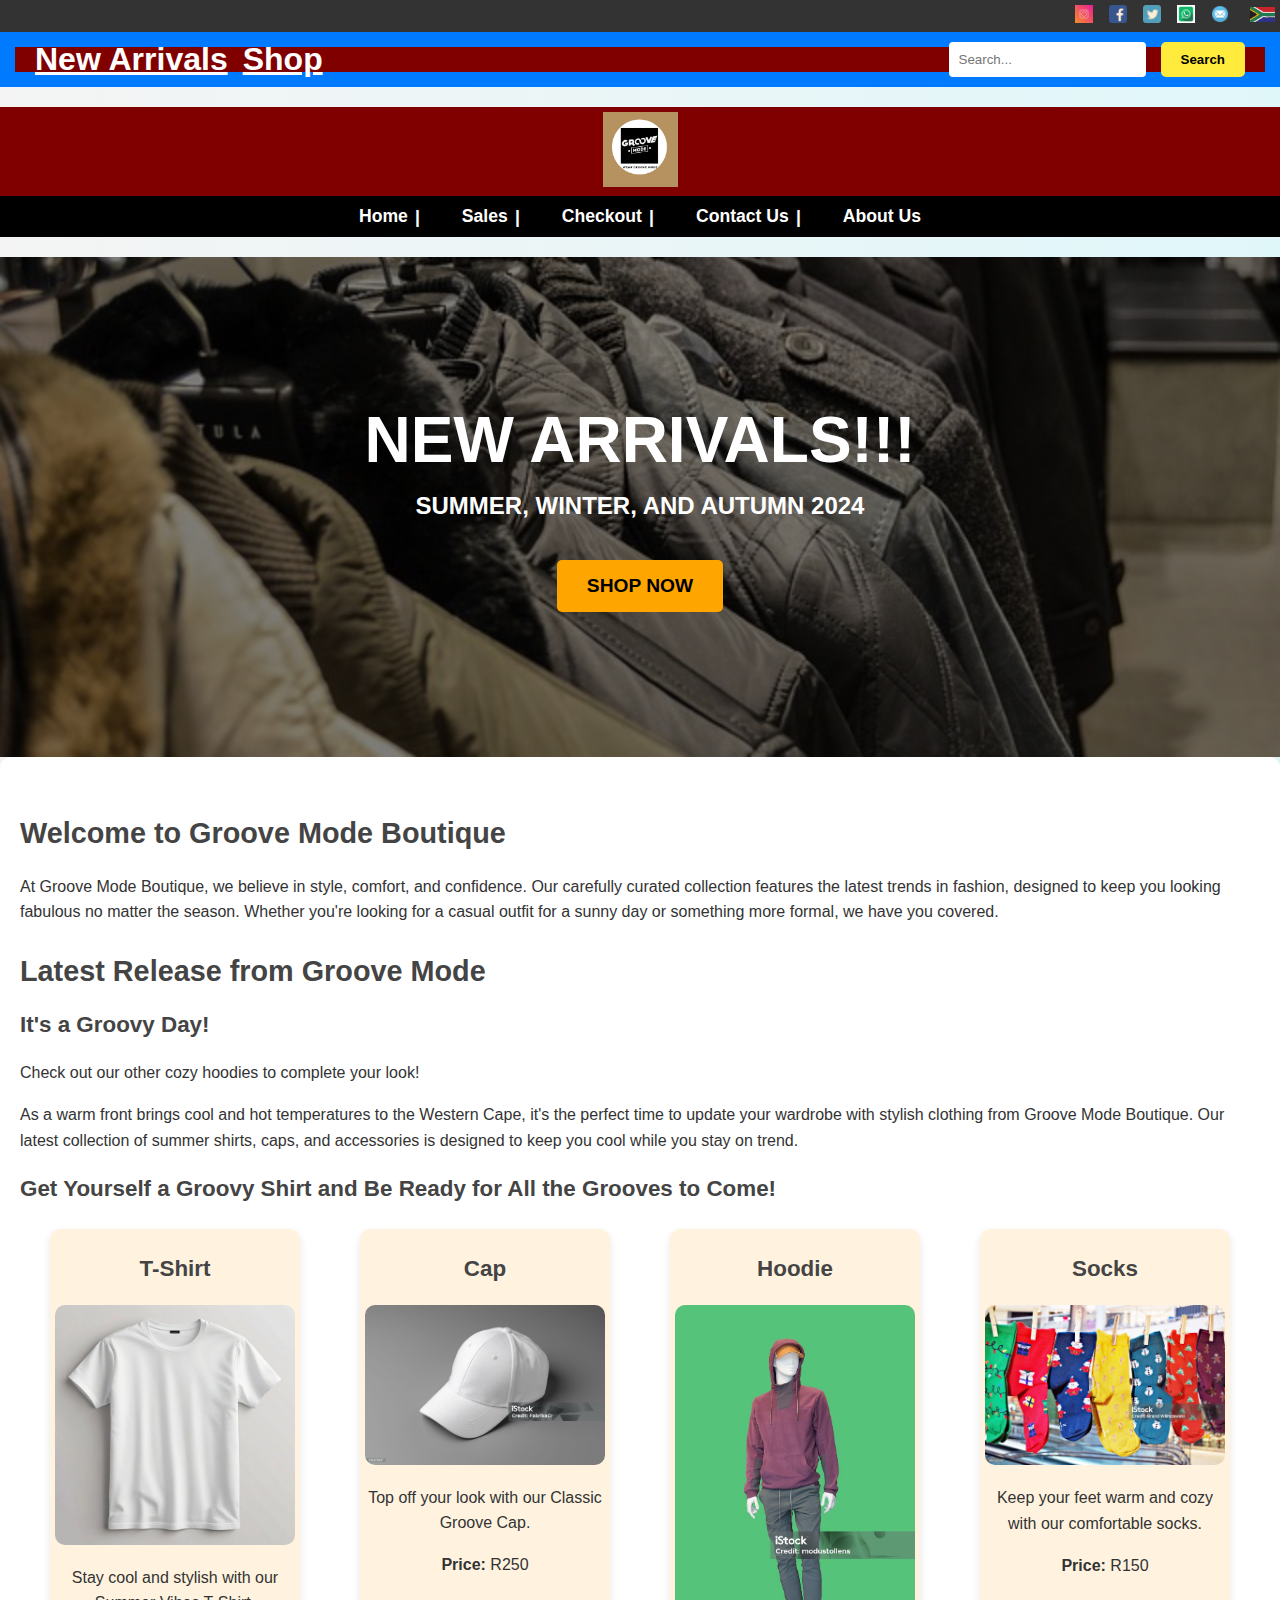
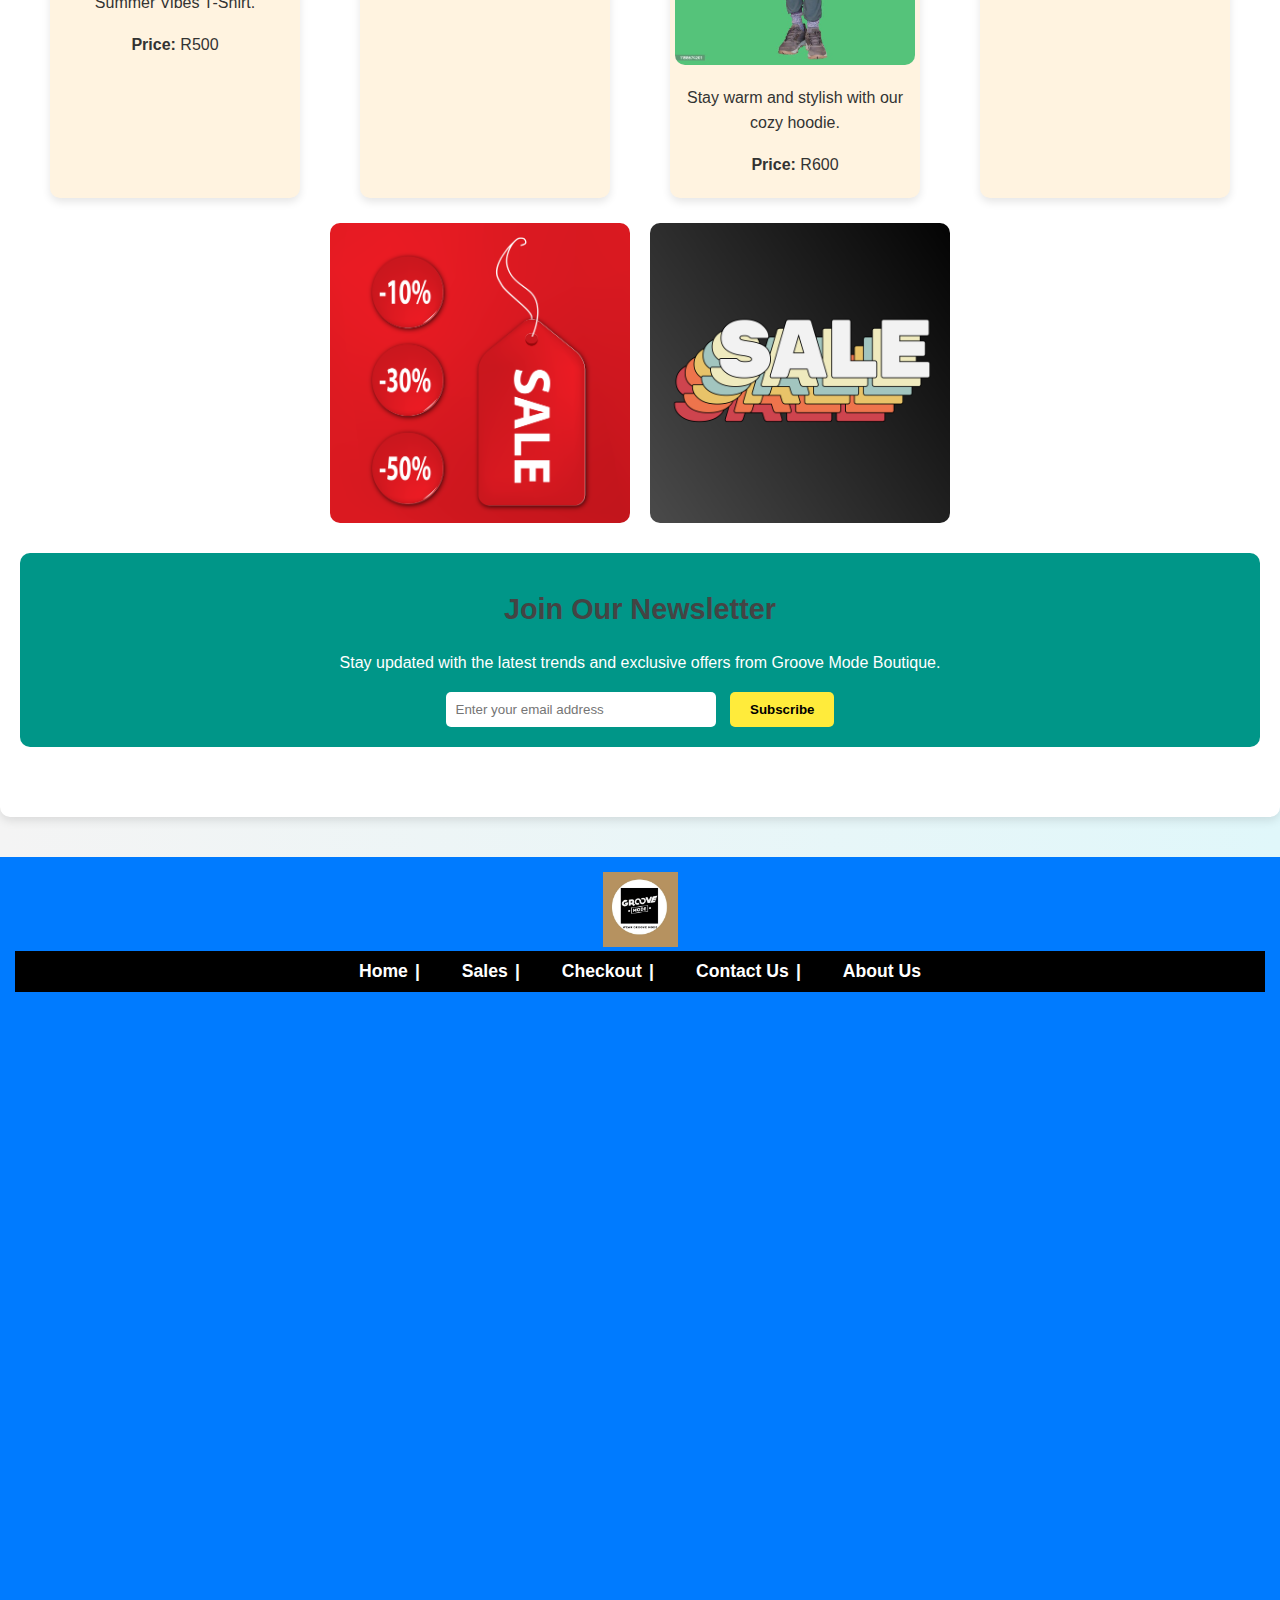
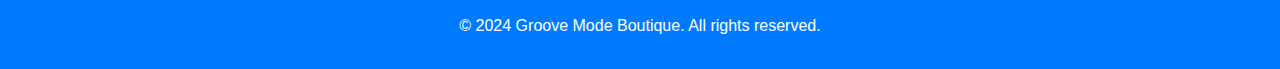
<file: index.html>
<!DOCTYPE html>
<html lang="en">

<head>
    <meta charset="UTF-8">
    <meta name="viewport" content="width=device-width, initial-scale=1.0">
    <title>Groove Mode Boutique</title>
    <meta name="description" content="Groove Mode Boutique: Your go-to for fresh, stylish, and confident looks all year!">
    <meta name="keywords" content="Groove Mode, fashion, boutique, South Africa, trendy clothing, t-shirts, hoodies, caps, socks">
    <meta property="og:title" content="Groove Mode Boutique - Trendy Clothing from South Africa">
    <meta property="og:description" content="Shop the latest trends and styles at Groove Mode Boutique. Fresh looks for every season.">
    <meta property="og:image" content="https://www.groovemode.co.za/images/logo.jpg">
    <meta property="og:url" content="https://www.groovemode.co.za">
    <meta name="twitter:card" content="summary_large_image">
    
    <link rel="stylesheet" href="style.css">
    <link rel="icon" href="favicon.ico" type="image/x-icon">

    <script type="application/ld+json">
        {
            "@context": "https://schema.org",
            "@type": "Organization",
            "name": "Groove Mode Boutique",
            "url": "https://www.groovemode.co.za",
            "logo": "https://www.groovemode.co.za/images/logo.jpg",
            "sameAs": [
                "https://www.instagram.com",
                "https://www.facebook.com",
                "https://www.twitter.com"
            ]
        }
    </script>
</head>

<body>
    <div class="top-bar">
        <div class="social-media">
            <a href="https://www.instagram.com" target="_blank" aria-label="Instagram">
                <img src="_images/instagram.png" alt="Instagram logo">
            </a>
            <a href="https://www.facebook.com" target="_blank" aria-label="Facebook">
                <img src="_images/facebook.webp" alt="Facebook logo">
            </a>
            <a href="https://www.twitter.com" target="_blank" aria-label="Twitter">
                <img src="_images/twitter.png" alt="Twitter logo">
            </a>
            <a href="https://api.whatsapp.com/send?phone=0000000000" target="_blank" aria-label="WhatsApp">
                <img src="_images/whatsapp.png" alt="WhatsApp logo">
            </a>
            <a href="mailto:info@groovemode.co.za" aria-label="Email">
                <img src="_images/mail.png" alt="Email logo">
            </a>
        </div>
        <div class="flag">
            <img src="_images/SA.jpg" alt="South African Flag">
        </div>
        
    </div>

    <header>
        <div class="header">
            <div class="new-arrivals" onclick="location.href='new-arrivals.html'">New Arrivals</div>
            <div class="shop-dropdown">
                <div class="shop">Shop</div>
                <div class="shop-dropdown-content">
                    <a href="tshirts.html">T-Shirts</a>
                    <a href="hoodies.html">Hoodies</a>
                    <a href="caps.html">Caps</a>
                    <a href="socks.html">Socks</a>
                </div>
            </div>
            <div class="search-bar">
                <input type="text" placeholder="Search...">
                <input type="submit" value="Search">
            </div>
        </div>
    </header>

    <div class="logo-header">
        <div class="logo" onclick="scrollToTop()">
            <img src="_images/wear groove.jpg" alt="Groove Mode logo">
        </div>
    </div>

    <nav>
        <a href="index.html">Home</a>
        <a href="sales.html">Sales</a>
        <a href="checkout.html">Checkout</a>
        <a href="contact.html">Contact Us</a>
        <a href="about.html">About Us</a>
    </nav>

    <main>
        <div class="full-width-image">
            <img src="_images/jackets-428622_640.jpg" alt="Display of New Arrivals jackets">
            <div class="overlay">
                <h2>NEW ARRIVALS!!!</h2>
                <h3>SUMMER, WINTER, AND AUTUMN 2024</h3>
                <button class="button" onclick="location.href='shop.html'">Shop Now</button>
            </div>
        </div>

        <section class="content">
            <div class="intro">
                <h2>Welcome to Groove Mode Boutique</h2>
                <p>
                    At Groove Mode Boutique, we believe in style, comfort, and confidence. Our carefully curated collection
                    features the latest trends in fashion, designed to keep you looking fabulous no matter the season. Whether
                    you're looking for a casual outfit for a sunny day or something more formal, we have you covered.
                </p>
            </div>

            <h2>Latest Release from Groove Mode</h2>
            <h3>It's a Groovy Day!</h3>

            <p>Check out our other <a href="sales.html">cozy hoodies</a> to complete your look!</p>

            <p>
                As a warm front brings cool and hot temperatures to the Western Cape, it's the perfect time to update your
                wardrobe with stylish clothing from Groove Mode Boutique. Our latest collection of summer shirts, caps, and
                accessories is designed to keep you cool while you stay on trend.
            </p>

            <h3>Get Yourself a Groovy Shirt and Be Ready for All the Grooves to Come!</h3>

            <div class="product-category">
                <div class="product">
                    <h3>T-Shirt</h3>
                    <img src="_images/summer-vibe_tshirt.jpg" alt="Summer Vibes T-Shirt">
                    <p>Stay cool and stylish with our Summer Vibes T-Shirt.</p>
                    <p><strong>Price:</strong> R500</p>
                </div>

                <div class="product">
                    <h3>Cap</h3>
                    <img src="_images/new-release_cap.jpg" alt="Classic Groove Cap">
                    <p>Top off your look with our Classic Groove Cap.</p>
                    <p><strong>Price:</strong> R250</p>
                </div>

                <div class="product">
                    <h3>Hoodie</h3>
                    <img src="_images/Groovy-newly-release_hoody.jpg" alt="Cozy Hoodie">
                    <p>Stay warm and stylish with our cozy hoodie.</p>
                    <p><strong>Price:</strong> R600</p>
                </div>

                <div class="product">
                    <h3>Socks</h3>
                    <img src="_images/Happy_socks.jpg" alt="Comfortable Socks">
                    <p>Keep your feet warm and cozy with our comfortable socks.</p>
                    <p><strong>Price:</strong> R150</p>
                </div>
            </div>

            <div class="sale-discount">
                <img src="_images/sale.png" alt="Sale Promotion">
                <img src="_images/discount.png" alt="Discount Promotion">
            </div>

            <div class="newsletter">
                <h2>Join Our Newsletter</h2>
                <p>Stay updated with the latest trends and exclusive offers from Groove Mode Boutique.</p>
                <form action="#">
                    <input type="email" placeholder="Enter your email address" required>
                    <input type="submit" value="Subscribe">
                </form>
            </div>
        </section>
    </main>

    <footer>
        <div class="logo" onclick="scrollToTop()">
            <img src="_images/wear groove.jpg" alt="Groove Mode logo">
        </div>
        <nav>
            <a href="index.html">Home</a>
            <a href="sales.html">Sales</a>
            <a href="checkout.html">Checkout</a>
            <a href="contact.html">Contact Us</a>
            <a href="about.html">About Us</a>
        </nav>
        <iframe src="https://docs.google.com/forms/d/e/1FAIpQLScdVngWxVIEEtZvJHIVifdBpoZfSqlzQVFhPmHut0RhwkOR9g/viewform?embedded=true" 
        width="640" 
        height="581"
         frameborder="0"
          marginheight="0" 
          marginwidth="0">
          Loading…
        </iframe>
        <p>&copy; 2024 Groove Mode Boutique. All rights reserved.</p>
    </footer>

    <script>
        // Dropdown functionality
        document.querySelector('.shop').addEventListener('click', function () {
            document.querySelector('.shop-dropdown-content').classList.toggle('show');
        });

        // Search bar functionality
        document.querySelector('.search-bar input[type="submit"]').addEventListener('click', function () {
            const query = document.querySelector('.search-bar input[type="text"]').value;
            query ? alert('You searched for: ' + query) : alert('Please enter a search term.');
        });

        // Scroll to the top
        function scrollToTop() {
            window.scrollTo({ top: 0, behavior: 'smooth' });
        }
    </script>
</body>

</html>
</file>
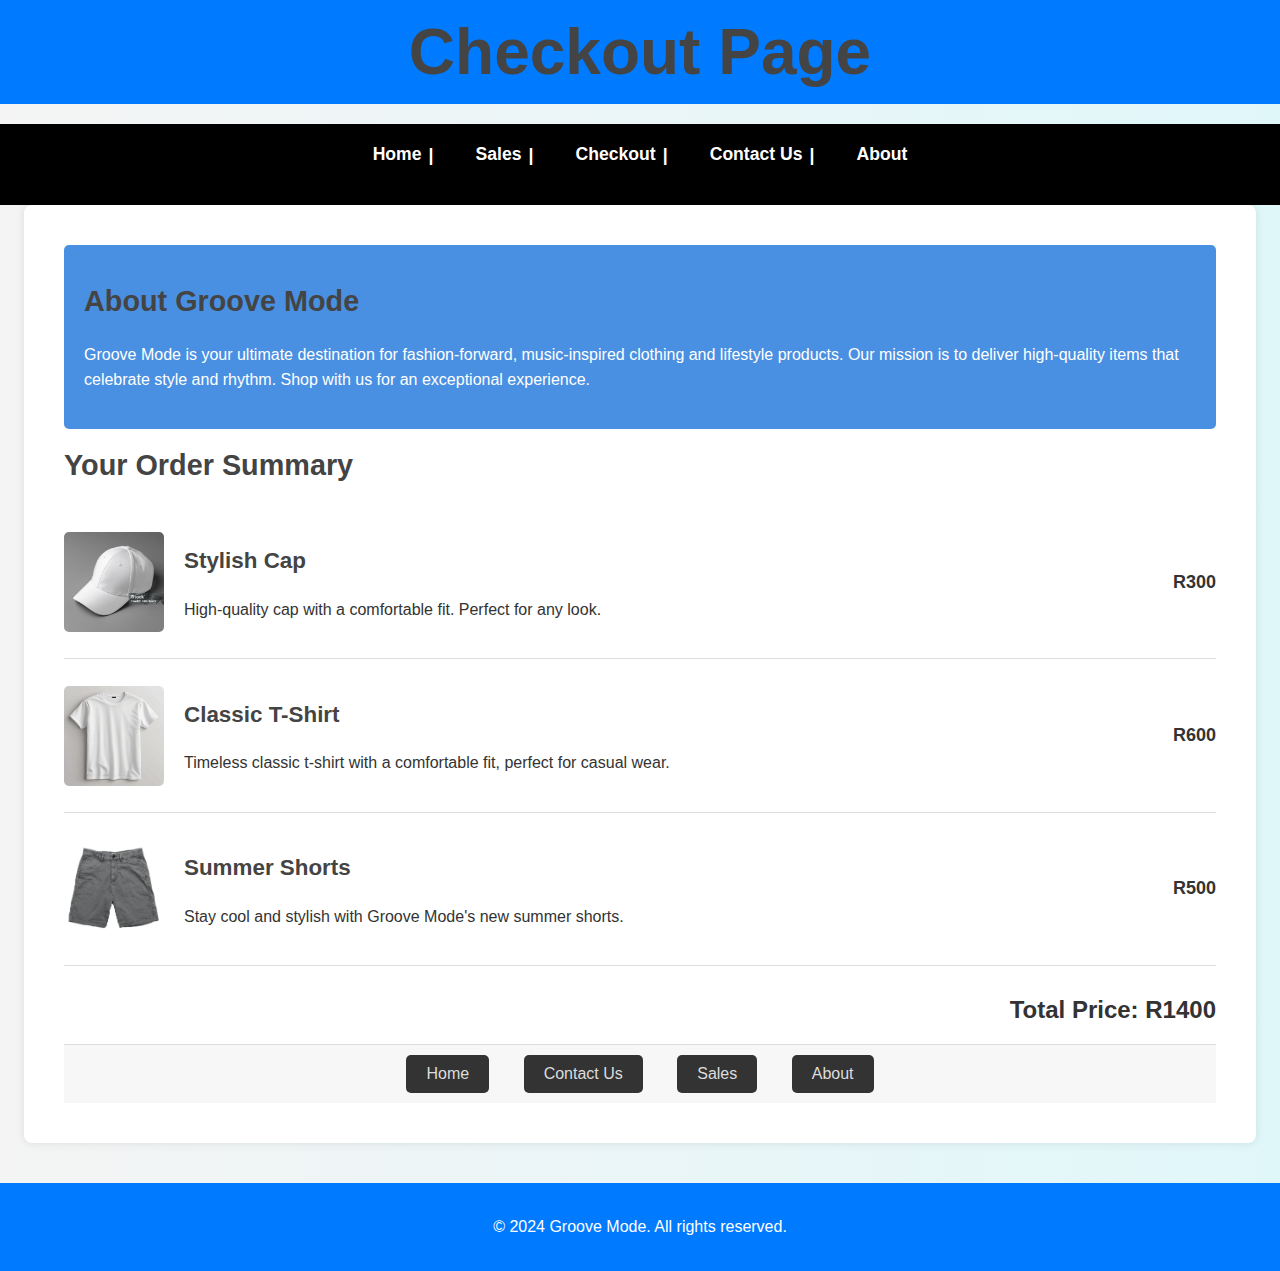
<file: checkout.html>
<!DOCTYPE html>
<html lang="en">

<head>
    <meta charset="UTF-8">
    <meta name="viewport" content="width=device-width, initial-scale=1.0">
    <title>Checkout - Groove Mode | Stylish Caps, T-Shirts & More</title>
    
    <!-- Meta Description and Keywords for SEO -->
    <meta name="description" content="Complete your order with Groove Mode. Checkout our stylish caps, t-shirts, and more. High-quality, fashionable products to match your unique style.">
    <meta name="keywords" content="Groove Mode, checkout, caps, t-shirts, stylish clothing, fashion, music-inspired clothing, lifestyle products">
    
    <!-- Open Graph for Social Media Sharing -->
    <meta property="og:title" content="Checkout - Groove Mode">
    <meta property="og:description" content="Finalize your order with Groove Mode's stylish caps, t-shirts, and more. Quality fashion products for a unique look.">
    <meta property="og:image" content="https://www.groovemode.co.za/images/checkout-preview.jpg">
    <meta property="og:url" content="https://www.groovemode.co.za/checkout.html">
    <meta property="og:type" content="website">
    
    <!-- Twitter Card for Sharing -->
    <meta name="twitter:card" content="summary_large_image">
    <meta name="twitter:title" content="Checkout - Groove Mode | Complete Your Order">
    <meta name="twitter:description" content="Finalize your purchase of Groove Mode's stylish, high-quality products. Enjoy fashion that complements your unique style.">
    <meta name="twitter:image" content="https://www.groovemode.co.za/images/checkout-preview.jpg">
    
    <link rel="stylesheet" href="style.css">
</head>

<body>
    <header>
        <h1>Checkout Page</h1>
    </header>

    <!-- Top Navigation -->
    <div class="top-nav">
        <nav>
            <a href="index.html">Home</a>
            <a href="sales.html">Sales</a>
            <a href="checkout.html">Checkout</a>
            <a href="contact.html">Contact Us</a>
            <a href="about.html">About</a>
        </nav>
    </div>

    <div class="container">
        <!-- Website Description -->
        <div class="website-description">
            <h2>About Groove Mode</h2>
            <p>Groove Mode is your ultimate destination for fashion-forward, music-inspired clothing and lifestyle products. Our mission is to deliver high-quality items that celebrate style and rhythm. Shop with us for an exceptional experience.</p>
        </div>

        <!-- Order Summary -->
        <h2>Your Order Summary</h2>
        <div class="order-summary">
            <div class="order-item">
                <img src="_images/new-release_cap.jpg" alt="Classic Groove Cap - Stylish cap from Groove Mode">
                <div class="item-details">
                    <h3>Stylish Cap</h3>
                    <p>High-quality cap with a comfortable fit. Perfect for any look.</p>
                </div>
                <div class="item-price">R300</div>
            </div>
            <div class="order-item">
                <img src="_images/summer-vibe_tshirt.jpg" alt="Summer Vibes T-Shirt - Classic Groove Mode T-Shirt">
                <div class="item-details">
                    <h3>Classic T-Shirt</h3>
                    <p>Timeless classic t-shirt with a comfortable fit, perfect for casual wear.</p>
                </div>
                <div class="item-price">R600</div>
            </div>
            <div class="order-item">
                <img src="_images/shorts.jpg" alt="Casual Summer Shorts - Comfortable and stylish shorts from Groove Mode">
                <div class="item-details">
                    <h3>Summer Shorts</h3>
                    <p>Stay cool and stylish with Groove Mode's new summer shorts.</p>
                </div>
                <div class="item-price">R500</div>
            </div>
        </div>

        <!-- Total Price -->
        <div class="total-price">
            <strong>Total Price:</strong> R1400
        </div>

        <!-- Bottom Navigation -->
        <div class="bottom-nav">
            <a href="index.html" class="link">Home</a>
            <a href="contact.html" class="link">Contact Us</a>
            <a href="sales.html" class="link">Sales</a>
            <a href="about.html" class="link">About</a>
        </div>
    </div>

    <footer>
        <p>&copy; 2024 Groove Mode. All rights reserved.</p>
    </footer>
</body>

</html>
</file>
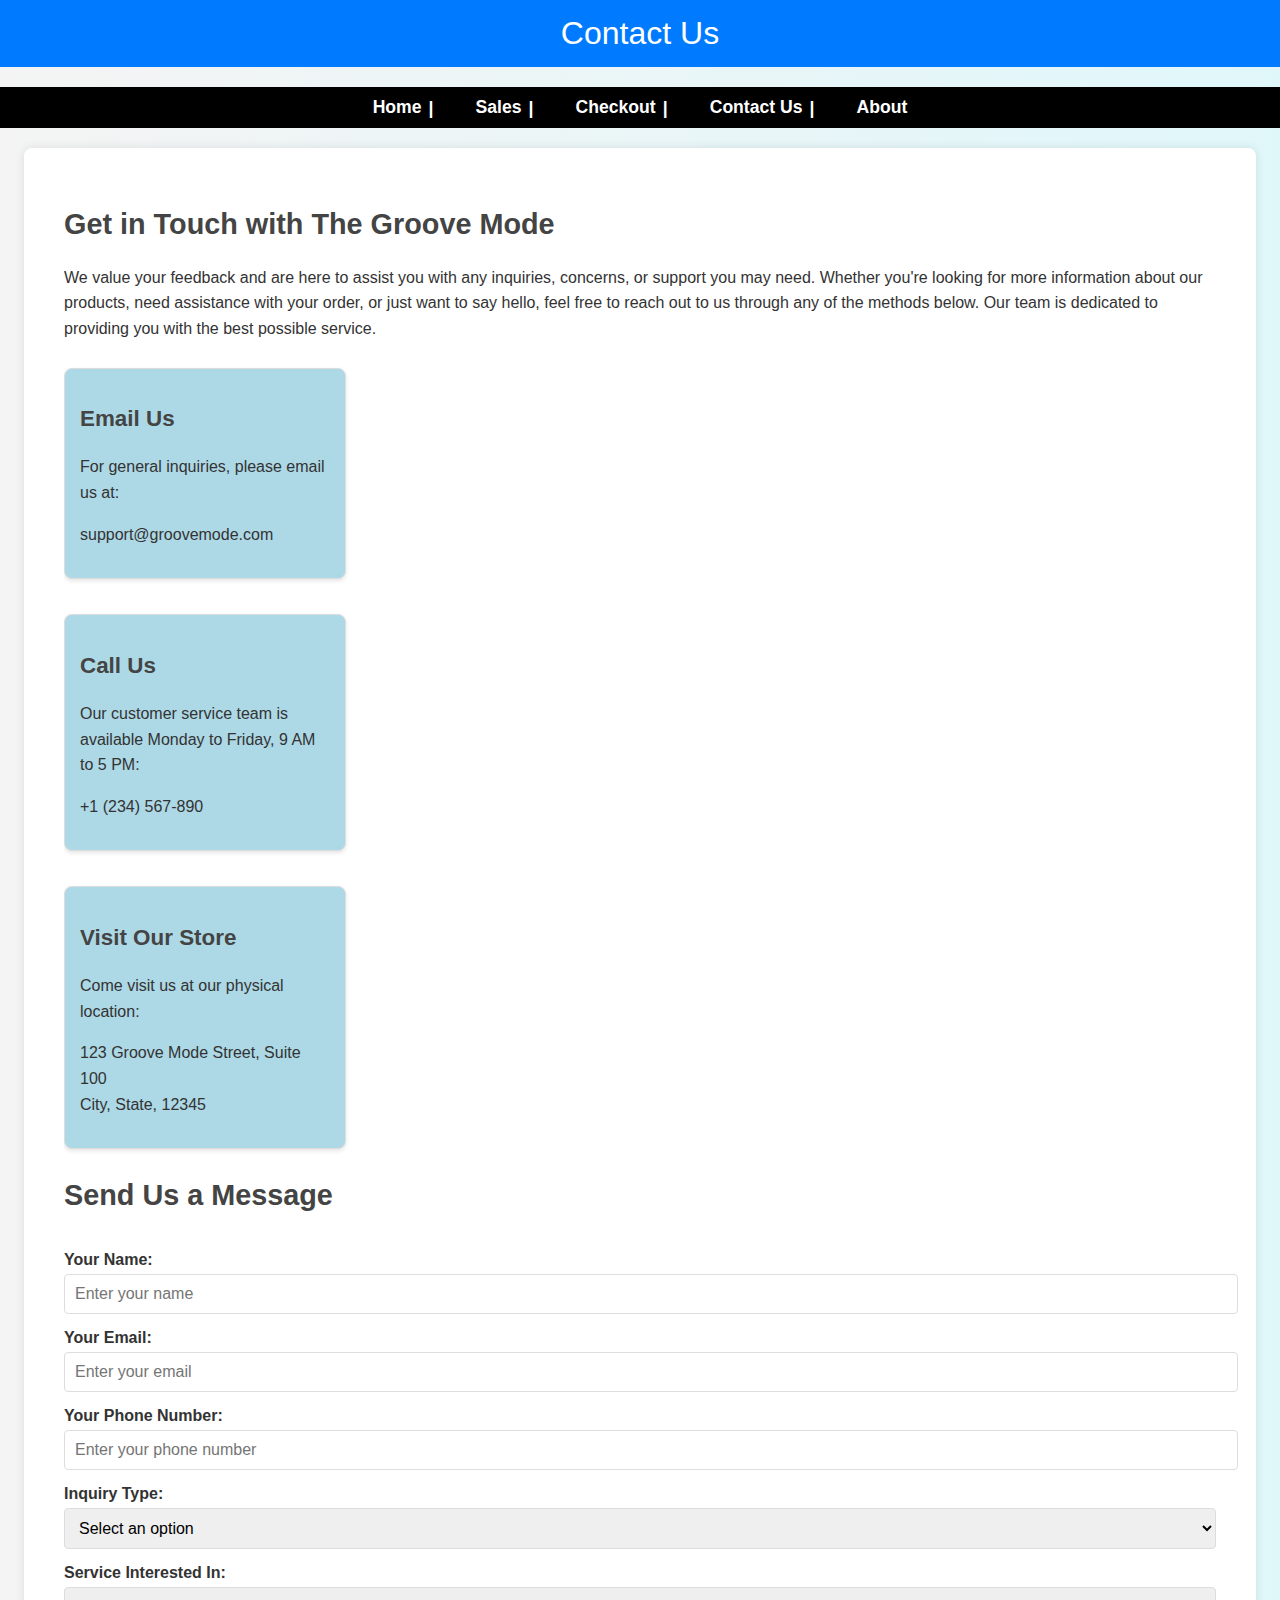
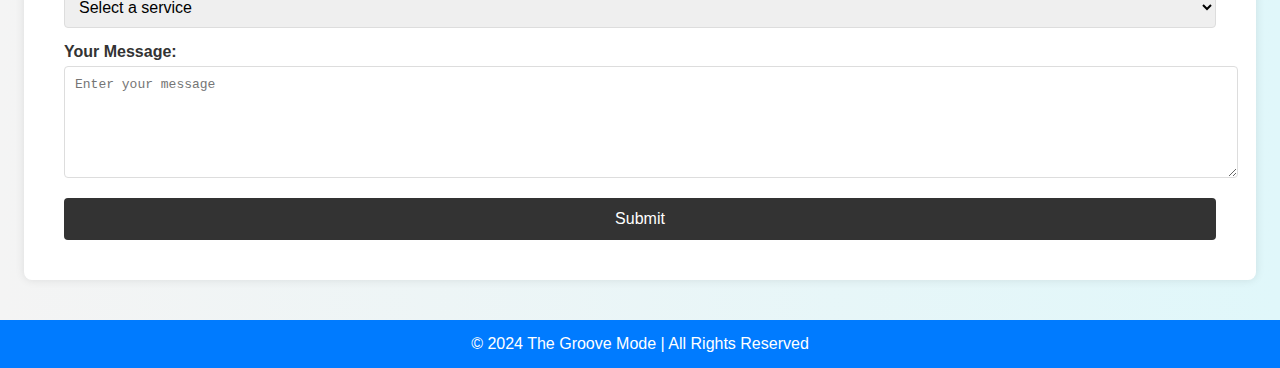
<file: contact.html>
<!DOCTYPE html>
<html lang="en">
<head>
    <meta charset="UTF-8">
    <meta name="viewport" content="width=device-width, initial-scale=1.0">
    <title>Contact Us - The Groove Mode</title>
    <link rel="stylesheet" href="style.css">
    <script>
        function validateForm() {
            // Display a pop-up confirmation message
            alert("Thank you for reaching out! Your message has been successfully sent.");
            
            // Prevent the actual form submission (for testing purposes)
            return false;
        }
    </script>
</head>
<body>

    <header>
        Contact Us
    </header>

    <nav>
        <a href="index.html">Home</a>
        <a href="sales.html">Sales</a>
        <a href="checkout.html">Checkout</a>
        <a href="contact.html">Contact Us</a>
        <a href="about.html">About</a>
    </nav>

    <div class="container">
        <!-- Page Description -->
        <div class="page-description">
            <h2>Get in Touch with The Groove Mode</h2>
            <p>We value your feedback and are here to assist you with any inquiries, concerns, or support you may need. Whether you're looking for more information about our products, need assistance with your order, or just want to say hello, feel free to reach out to us through any of the methods below. Our team is dedicated to providing you with the best possible service.</p>
        </div>

        <!-- Contact Information in Cards -->
        <div class="contact-info">
            <div class="card contact-section">
                <h3>Email Us</h3>
                <p>For general inquiries, please email us at:</p>
                <p><a href="mailto:support@groovemode.com">support@groovemode.com</a></p>
            </div>
            <div class="card contact-section">
                <h3>Call Us</h3>
                <p>Our customer service team is available Monday to Friday, 9 AM to 5 PM:</p>
                <p><a href="tel:+1234567890">+1 (234) 567-890</a></p>
            </div>
            <div class="card contact-section">
                <h3>Visit Our Store</h3>
                <p>Come visit us at our physical location:</p>
                <p>123 Groove Mode Street, Suite 100<br>City, State, 12345</p>
            </div>
        </div>

        <!-- Contact Form -->
        <div class="contact-form">
            <h2>Send Us a Message</h2>
            <form id="contact-form" action="mailto:support@groovemode.com" method="post" onsubmit="return validateForm()" enctype="text/plain">
                <label for="name">Your Name:</label>
                <input type="text" id="name" name="name" placeholder="Enter your name" required>

                <label for="email">Your Email:</label>
                <input type="email" id="email" name="email" placeholder="Enter your email" required>

                <label for="phone">Your Phone Number:</label>
                <input type="tel" id="phone" name="phone" placeholder="Enter your phone number">

                <label for="inquiry-type">Inquiry Type:</label>
                <select id="inquiry-type" name="inquiry_type" required>
                    <option value="">Select an option</option>
                    <option value="Product Inquiry">Product Inquiry</option>
                    <option value="Order Support">Order Support</option>
                    <option value="General Inquiry">General Inquiry</option>
                    <option value="Feedback">Feedback</option>
                </select>

                <label for="service-interest">Service Interested In:</label>
                <select id="service-interest" name="service_interest" required>
                    <option value="">Select a service</option>
                    <option value="T-Shirts">T-Shirts</option>
                    <option value="Caps">Caps</option>
                    <option value="Beanies">Beanies</option>
                    <option value="Custom Orders">Custom Orders</option>
                </select>

                <label for="message">Your Message:</label>
                <textarea id="message" name="message" rows="6" placeholder="Enter your message" required></textarea>

                <button type="submit">Submit</button>
            </form>
        </div>
    </div>

    <footer>
        &copy; 2024 The Groove Mode | All Rights Reserved
    </footer>

</body>
</html>
</file>
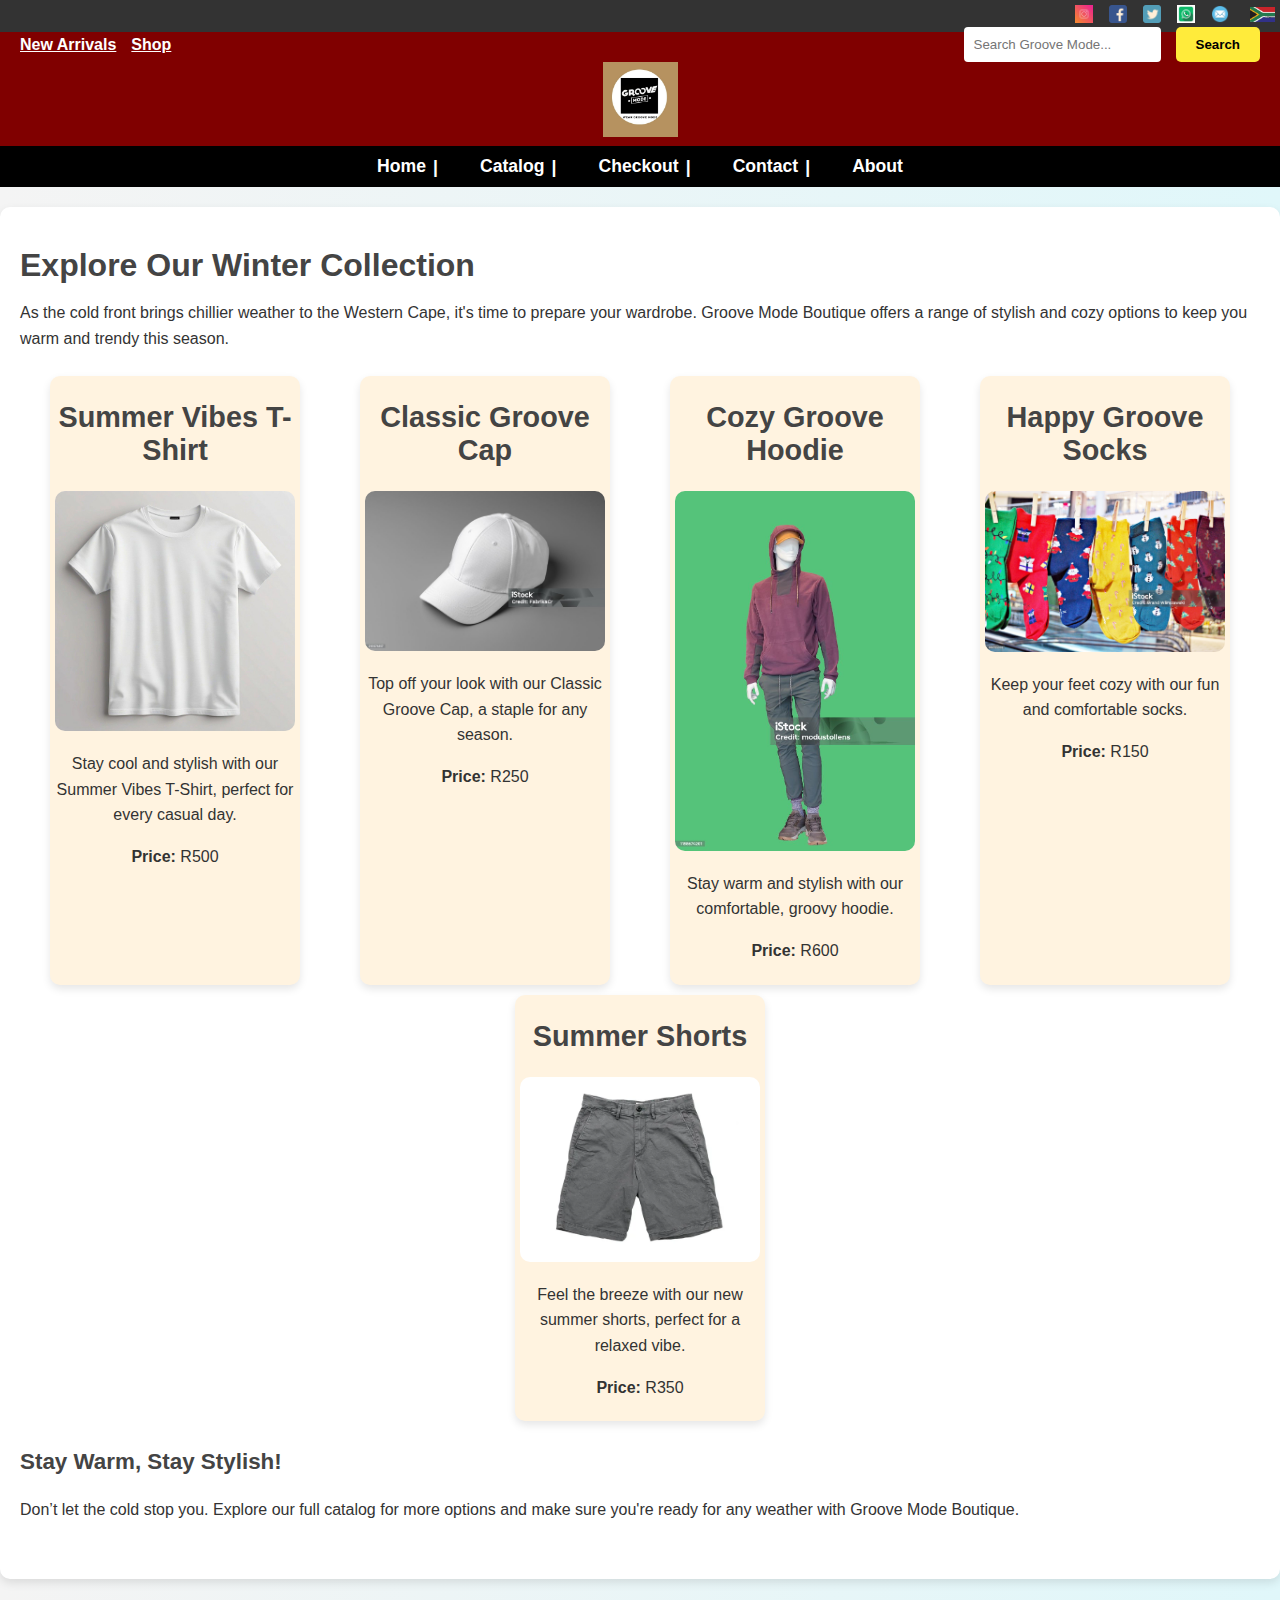
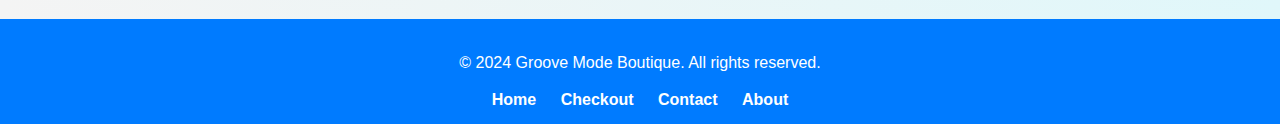
<file: sales.html>
<!DOCTYPE html>
<html lang="en">

<head>
    <meta charset="UTF-8">
    <meta name="viewport" content="width=device-width, initial-scale=1.0">
    <title>Groove Mode - Winter Collection Catalog | Stylish Apparel in South Africa</title>
    
    <!-- Meta Description and Keywords for SEO -->
    <meta name="description" content="Discover Groove Mode's Winter Collection - T-shirts, caps, hoodies, and socks. Shop the latest in stylish, comfortable clothing for all seasons in South Africa.">
    <meta name="keywords" content="Groove Mode, winter collection, South Africa, fashion, catalog, stylish clothing, T-shirts, hoodies, caps, socks, summer shorts">
    
    <!-- Open Graph for Social Media Sharing -->
    <meta property="og:title" content="Groove Mode - Winter Collection Catalog">
    <meta property="og:description" content="Explore Groove Mode's latest Winter Collection of stylish T-shirts, hoodies, caps, and more. Perfect for every season in South Africa.">
    <meta property="og:image" content="https://www.groovemode.co.za/images/catalog-preview.jpg">
    <meta property="og:url" content="https://www.groovemode.co.za/catalog.html">
    <meta property="og:type" content="website">
    
    <!-- Twitter Card for Sharing -->
    <meta name="twitter:card" content="summary_large_image">
    <meta name="twitter:title" content="Groove Mode Winter Collection Catalog">
    <meta name="twitter:description" content="Browse Groove Mode's latest catalog - the best in stylish and cozy fashion for South Africa's seasons.">
    <meta name="twitter:image" content="https://www.groovemode.co.za/images/catalog-preview.jpg">
    
    <link rel="stylesheet" href="style.css">
</head>

<body>

    <!-- Top bar with social media links and flag -->
    <div class="top-bar">
        <div class="social-media">
            <a href="https://www.instagram.com" target="_blank">
                <img src="_images/instagram.png" alt="Follow Groove Mode on Instagram">
            </a>
            <a href="https://www.facebook.com" target="_blank">
                <img src="_images/facebook.webp" alt="Follow Groove Mode on Facebook">
            </a>
            <a href="https://www.twitter.com" target="_blank">
                <img src="_images/twitter.png" alt="Follow Groove Mode on Twitter">
            </a>
            <a href="https://api.whatsapp.com/send?phone=0000000000" target="_blank">
                <img src="_images/whatsapp.png" alt="Contact Groove Mode on WhatsApp">
            </a>
            <a href="mailto:info@groovemode.co.za">
                <img src="_images/mail.png" alt="Email Groove Mode">
            </a>
        </div>
        <div class="flag">
            <img src="_images/SA.jpg" alt="South African Flag">
        </div>
    </div>

    <!-- Header with logo, new arrivals, shop, and search bar -->
    <div class="header">
        <div class="new-arrivals" onclick="location.href='new-arrivals.html'">New Arrivals</div>
        <div class="shop-dropdown">
            <div class="shop">Shop</div>
            <div class="shop-dropdown-content">
                <a href="tshirts.html">T-Shirts</a>
                <a href="hoodies.html">Hoodies</a>
                <a href="caps.html">Caps</a>
                <a href="socks.html">Socks</a>
            </div>
        </div>
        <div class="search-bar">
            <input type="text" placeholder="Search Groove Mode...">
            <input type="submit" value="Search">
        </div>
    </div>

    <!-- Logo section -->
    <div class="logo-header">
        <div class="logo">
            <img src="_images/wear groove.jpg" alt="Groove Mode logo - South Africa's Fashion Destination">
        </div>
    </div>

    <!-- Navigation links -->
    <nav>
        <a href="index.html">Home</a>
        <a href="sales.html">Catalog</a>
        <a href="checkout.html">Checkout</a>
        <a href="contact.html">Contact</a>
        <a href="about.html">About</a>
    </nav>

    <!-- Content for catalog -->
    <main class="content">
        <h1>Explore Our Winter Collection</h1>
        <p>As the cold front brings chillier weather to the Western Cape, it's time to prepare your wardrobe. Groove Mode Boutique offers a range of stylish and cozy options to keep you warm and trendy this season.</p>

        <div class="product-category">
            <div class="product">
                <h2>Summer Vibes T-Shirt</h2>
                <img src="_images/summer-vibe_tshirt.jpg" alt="Summer Vibes T-Shirt from Groove Mode">
                <p>Stay cool and stylish with our Summer Vibes T-Shirt, perfect for every casual day.</p>
                <p><strong>Price:</strong> R500</p>
            </div>

            <div class="product">
                <h2>Classic Groove Cap</h2>
                <img src="_images/new-release_cap.jpg" alt="Classic Groove Cap">
                <p>Top off your look with our Classic Groove Cap, a staple for any season.</p>
                <p><strong>Price:</strong> R250</p>
            </div>

            <div class="product">
                <h2>Cozy Groove Hoodie</h2>
                <img src="_images/Groovy-newly-release_hoody.jpg" alt="Cozy Groove Hoodie">
                <p>Stay warm and stylish with our comfortable, groovy hoodie.</p>
                <p><strong>Price:</strong> R600</p>
            </div>

            <div class="product">
                <h2>Happy Groove Socks</h2>
                <img src="_images/Happy_socks.jpg" alt="Happy Groove Socks">
                <p>Keep your feet cozy with our fun and comfortable socks.</p>
                <p><strong>Price:</strong> R150</p>
            </div>

            <div class="product">
                <h2>Summer Shorts</h2>
                <img src="_images/shorts.jpg" alt="Breezy Summer Shorts">
                <p>Feel the breeze with our new summer shorts, perfect for a relaxed vibe.</p>
                <p><strong>Price:</strong> R350</p>
            </div>
        </div>

        <h3>Stay Warm, Stay Stylish!</h3>
        <p>Don’t let the cold stop you. Explore our full catalog for more options and make sure you're ready for any weather with Groove Mode Boutique.</p>
    </main>

    <!-- Footer section -->
    <footer>
        <p>&copy; 2024 Groove Mode Boutique. All rights reserved.</p>
        <a href="index.html">Home</a>
        <a href="checkout.html">Checkout</a>
        <a href="contact.html">Contact</a>
        <a href="about.html">About</a>
    </footer>
</body>

</html>
</file>
<file: style.css>
body {
    font-family: Arial, sans-serif;
    margin: 0;
    padding: 0;
    background: linear-gradient(to right, #f4f4f4, #e0f7fa);
    color: #333;
}

.top-bar {
    background-color: #333;
    padding: 5px;
    display: flex;
    justify-content: flex-end;
    align-items: center;
    font-size: 0.9em;
}

.social-media {
    display: flex;
    align-items: center;
    margin-right: 5px;
}

.social-media a {
    margin: 0 8px;
    color: #fff;
    text-decoration: none;
    font-size: 1.1em;
}

.social-media a:hover {
    color: #ffc107;
}

.social-media img {
    width: 18px;
    height: 18px;
}

.flag img {
    width: 25px;
    height: 15px;
    margin-left: 8px;
}

.logo-header {
    background-color: maroon;
    text-align: center;
    padding: 10px 0; /* Adjusted padding */
}

.logo img {
    height: 60px; /* Reduced logo size */
}

nav {
    background-color: black;
    text-align: center;
    padding: 8px 0;
}

nav a {
    margin: 0 12px;
    color: white;
    text-decoration: none;
    font-weight: bold;
    font-size: 1.1em;
    transition: color 0.3s;
    position: relative;
    padding: 0 12px;
}

nav a:not(:last-child)::after {
    content: '|';
    color: white;
    position: absolute;
    right: 0;
    top: 50%;
    transform: translateY(-50%);
}

nav a:hover {
    color: black;
}

.full-width-image {
    position: relative;
    width: 100%;
    height: 500px;
}

.full-width-image img {
    width: 100%;
    height: 100%;
    object-fit: cover;
}

.overlay {
    position: absolute;
    top: 0;
    left: 0;
    right: 0;
    bottom: 0;
    display: flex;
    justify-content: center;
    align-items: center;
    flex-direction: column;
    background: rgba(0, 0, 0, 0.5);
    color: white;
    text-align: center;
}

.overlay h2 {
    font-size: 4em;
    margin: 0;
    padding-bottom: 10px;
    text-transform: uppercase;
    color: white;
}

.overlay h3 {
    font-size: 1.5em;
    margin: 5px 0 20px;
    color: white;
}

.overlay .button {
    background-color: orange;
    padding: 15px 30px;
    color: black;
    font-weight: bold;
    border: none;
    border-radius: 5px;
    cursor: pointer;
    font-size: 1.2em;
    margin-top: 20px;
    text-transform: uppercase;
}

.overlay .button:hover {
    background-color: darkorange;
}

.content {
    padding: 30px 20px;
    background-color: #ffffff;
    border-radius: 10px;
    box-shadow: 0 4px 10px rgba(0, 0, 0, 0.1);
}

h1 {
    margin: 0;
    font-size: 2em;
    color: red;
}

h2 {
    color: #009688;
    margin-top: 20px;
    font-size: 1.8em;
}

h3 {
    color: #5e35b1;
    font-size: 1.4em;
}

p {
    line-height: 1.6;
}

.intro {
    margin-bottom: 30px;
}

.product-category {
    display: flex;
    justify-content: space-around;
    margin: 20px 0;
    flex-wrap: wrap;
}

.product {
    background-color: #fff3e0;
    padding: 5px;
    margin: 5px;
    border-radius: 10px;
    box-shadow: 0 4px 8px rgba(0, 0, 0, 0.1);
    text-align: center;
    width: 240px;
}

.product img {
    width: 100%;
    height: auto;
    max-width: 250px;
    border-radius: 10px;
}

.sale-discount {
    display: flex;
    justify-content: center;
    margin: 20px 0;
}

.sale-discount img {
    width: 80%;
    max-width: 300px;
    border-radius: 10px;
    margin: 0 10px;
}

.newsletter {
    background-color: #009688;
    color: #fff;
    padding: 20px;
    text-align: center;
    border-radius: 10px;
    margin: 30px 0;
}

.newsletter input[type="email"] {
    padding: 10px;
    width: 250px;
    border: none;
    border-radius: 5px;
    margin-right: 10px;
}

.newsletter input[type="submit"] {
    padding: 10px 20px;
    background-color: #ffeb3b;
    border: none;
    color: #000;
    border-radius: 5px;
    cursor: pointer;
    font-weight: bold;
    transition: background-color 0.3s;
}

.newsletter input[type="submit"]:hover {
    background-color: #fbc02d;
}

footer {
    background-color: black;
    color: white;
    text-align: center;
    padding: 15px 0;
}

footer a {
    color: white;
    text-decoration: none;
    margin: 0 15px;
    font-weight: bold;
}

footer a:hover {
    color: black;
}

.header {
    display: flex;
    justify-content: space-between;
    align-items: center;
    padding: 2px 2px;
    background-color: maroon;
}

.new-arrivals {
    color: white;
    font-weight: bold;
    cursor: pointer;
    text-decoration: underline;
    margin-right: 20px;
}

.shop {
    color: white;
    font-weight: bold;
    cursor: pointer;
    text-decoration: underline;
    margin-right: 20px;
}

.shop-dropdown {
    position: relative;
    display: inline-block;
}

.shop-dropdown-content {
    display: none;
    position: absolute;
    background-color: white;
    min-width: 160px;
    box-shadow: 0 8px 16px rgba(0, 0, 0, 0.2);
    z-index: 1;
}

.shop-dropdown:hover .shop-dropdown-content {
    display: block;
}

.shop-dropdown a {
    color: black;
    padding: 12px 16px;
    text-decoration: none;
    display: block;
}

.shop-dropdown a:hover {
    background-color: #f1f1f1;
}

.search-bar {
    display: flex;
    align-items: center;
}

.search-bar input[type="text"] {
    padding: 10px;
    border: none;
    border-radius: 5px;
    margin-right: 10px;
}

.search-bar input[type="submit"] {
    padding: 10px 20px;
    background-color: #ffeb3b;
    border: none;
    color: #000;
    border-radius: 5px;
    cursor: pointer;
    font-weight: bold;
}

body {
    font-family: Arial, sans-serif;
    margin: 0;
    padding: 0;
    background-color: #f4f4f4;
    color: #333;
}

.top-bar {
    background-color: #333;
    padding: 5px;
    display: flex;
    justify-content: flex-end;
    align-items: center;
    font-size: 0.9em;
}

.social-media {
    display: flex;
    align-items: center;
    margin-right: 5px;
}

.social-media a {
    margin: 0 8px;
    color: #fff;
    text-decoration: none;
    font-size: 1.1em;
}

.social-media a:hover {
    color: #ffc107;
}

.social-media img {
    width: 18px;
    height: 18px;
}

.flag img {
    width: 25px;
    height: 15px;
    margin-left: 8px;
}

/* Adjusted header */
.header {
    display: flex;
    align-items: center;
    padding: 5px 20px;
    background-color: maroon;
    height: 15px; /* Reduced height */
}

.new-arrivals, .shop {
    color: white;
    font-weight: bold;
    cursor: pointer;
    text-decoration: underline;
    margin-right: 15px; /* Small space */
}

.shop-dropdown {
    position: relative;
    display: inline-block;
}

.shop-dropdown-content {
    display: none;
    position: absolute;
    background-color: white;
    min-width: 160px;
    box-shadow: 0 8px 16px rgba(0, 0, 0, 0.2);
    z-index: 1;
}

.shop-dropdown:hover .shop-dropdown-content {
    display: block;
}

.shop-dropdown a {
    color: black;
    padding: 12px 16px;
    text-decoration: none;
    display: block;
}

.shop-dropdown a:hover {
    background-color: #f1f1f1;
}

.search-bar {
    display: flex;
    align-items: center;
    margin-left: auto; /* Move search bar to the right */
}

.search-bar input[type="text"] {
    padding: 10px;
    border: none;
    border-radius: 4px;
    margin-right: 15px;
}

.search-bar input[type="submit"] {
    padding: 10px 20px;
    background-color: #ffeb3b;
    border: none;
    color: #000;
    border-radius: 5px;
    cursor: pointer;
    font-weight: bold;
}

/* Logo section */
.logo-header {
    text-align: center;
    padding: 5px 0; /* Reduced padding */
    background-color: maroon; /* Keep the background same */
}

.logo img {
    height: 75px; /* Adjust logo size */
}

nav {
    display: flex;
    justify-content: center;
    background-color: #000; /* Dark black background */
    padding: 10px 0;
}

nav a {
    margin: 0 15px;
    color: #fff;
    text-decoration: none;
    font-weight: bold;
}

nav a:hover {
    text-decoration: underline;
}

.content {
    padding: 40px 20px;
}

h1, h2, h3 {
    color: #444;
}

.catalog {
    display: flex;
    flex-wrap: wrap;
    gap: 20px;
    justify-content: center;
}

.item {
    background-color: #fff;
    border-radius: 10px;
    box-shadow: 0 4px 8px rgba(0, 0, 0, 0.1);
    padding: 20px;
    text-align: center;
    width: 200px;
}

.item img {
    width: 100%;
    height: auto;
    border-radius: 10px;
    margin-bottom: 10px;
}

footer {
    background-color: #333;
    color: #fff;
    text-align: center;
    padding: 20px 0;
    margin-top: 40px;
}

footer a {
    color: #fff;
    text-decoration: none;
    margin: 0 10px;
}

footer a:hover {
    text-decoration: underline;
}

body {
    font-family: Arial, sans-serif;
    margin: 0;
    padding: 0;
    background-color: #1E3A5F; /* Light navy background */
}
header, footer {
    background-color: #4A90E2; /* Blue background */
    color: #fff;
    padding: 15px;
    text-align: center;
}
.top-nav {
    background-color: #000; /* Dark black background */
    padding: 10px 0;
}
.top-nav a {
    margin: 0 15px;
    color: #fff;
    text-decoration: none;
    font-weight: bold;
}
.top-nav a:hover {
    text-decoration: underline;
}
.container {
    padding: 20px;
    max-width: 1200px;
    margin: 0 auto;
    background-color: #fff;
    border-radius: 5px;
    box-shadow: 0 2px 10px rgba(0, 0, 0, 0.1);
}
.website-description {
    background-color: #4A90E2; /* Blue background */
    padding: 20px;
    margin-bottom: 20px;
    border-radius: 5px;
    color: white; /* White text for contrast */
}
.order-summary {
    margin-bottom: 30px;
}
.order-item {
    display: flex;
    align-items: center;
    padding: 20px 0;
    border-bottom: 1px solid #ddd;
}
.order-item img {
    width: 100px;
    height: 100px;
    object-fit: cover;
    border-radius: 5px;
    margin-right: 20px;
}
.item-details {
    flex-grow: 1;
}
.item-name {
    font-size: 18px;
    font-weight: bold;
}
.item-price {
    font-size: 18px;
    font-weight: bold;
    color: #333;
}
.total-price {
    font-size: 24px;
    font-weight: bold;
    margin: 20px 0;
    text-align: right;
    color: #333;
}
.link {
    display: inline-block;
    margin: 10px 0;
    padding: 10px 20px;
    background-color: #333;
    color: #fff;
    text-decoration: none;
    border-radius: 5px;
    transition: background-color 0.3s ease;
}
.link:hover {
    background-color: #555;
}
.bottom-nav {
    background-color: #f7f7f7; /* Very light gray */
    padding: 10px;
    text-align: center;
    border-top: 1px solid #ddd;
}
.bottom-nav a {
    margin: 0 15px;
    color: #ddd; /* Dark text for visibility */
    text-decoration: none;
}
.bottom-nav a:hover {
    text-decoration: underline;
}
/* Basic styling for the body and container */
body {
    font-family: Arial, sans-serif;
    background-color: #f5f5f5;
    color: #333;
    margin: 0;
    padding: 0;
}
.card {
    border: 1px solid #ddd;
    border-radius: 8px;
    padding: 20px;
    margin: 15px 0;
    box-shadow: 0 2px 4px rgba(0, 0, 0, 0.1);
    background-color: #fff;
}
.contact-info {
    display: flex;
    justify-content: flex-start; /* Align cards to the left */
    align-items: flex-start; /* Align items at the top */
    gap: 15px; /* Space between cards */
    overflow-x: auto; /* Allow horizontal scrolling if needed */
}

.card {
    border: 1px solid #ddd;
    border-radius: 8px;
    padding: 15px;  /* Padding for the card */
    margin: 0; /* Remove margin */
    box-shadow: 0 2px 4px rgba(0, 0, 0, 0.1);
    background-color: #add8e6; /* Light blue color */
    width: 250px; /* Fixed width for each card */
}

.contact-info {
    display: flex;
    flex-direction: column;
    align-items: stretch;
}

.contact-section {
    margin: 10px 0;
}

.container {
    width: 90%;
    max-width: 600px;
    margin: 30px auto;
    padding: 20px;
    background-color: #ffffff;
    border-radius: 8px;
    box-shadow: 0px 0px 10px rgba(0, 0, 0, 0.1);
}

/* Header styling */
header {
    font-size: 2em;
    text-align: center;
    margin-bottom: 20px;
    color: #333;
}

/* Form styling */
.contact-form form {
    display: flex;
    flex-direction: column;
}

.contact-form label {
    margin-top: 15px;
    font-weight: bold;
}

.contact-form input[type="text"],
.contact-form input[type="email"],
.contact-form input[type="tel"],
.contact-form select,
.contact-form textarea {
    width: 100%;
    padding: 10px;
    margin-top: 5px;
    border: 1px solid #ddd;
    border-radius: 4px;
    font-size: 1em;
}

/* Button styling */
.contact-form button {
    margin-top: 20px;
    padding: 12px 20px;
    background-color: #333;
    color: #ffffff;
    border: none;
    border-radius: 4px;
    font-size: 1em;
    cursor: pointer;
    transition: background-color 0.3s ease;
}

.contact-form button:hover {
    background-color: #555;
}

/* Link color for better accessibility */
a {
    color: #333;
    text-decoration: none;
}
a:hover {
    color: #555;
    text-decoration: underline;
}


body {
    font-family: Arial, sans-serif;
    margin: 0;
    padding: 0;
    background-color: #f4f4f4;
}
header, footer {
    background-color: #007BFF; /* Blue background color */
    color: #fff;
    padding: 15px;
    text-align: center;
}
nav {
    margin-bottom: 20px;
}
nav a {
    margin: 0 15px;
    color: #fff;
    text-decoration: none;
    font-weight: bold;
}
nav a:hover {
    text-decoration: underline;
}
.container {
    padding: 40px;
    max-width: 1200px;
    margin: 0 auto;
    background-color: #fff;
    border-radius: 8px;
}
.about-section {
    background-color: #e2e2e2;
    padding: 20px;
    margin-bottom: 30px;
    border-radius: 5px;
}
.about-section h2 {
    margin-top: 0;
    color: #007BFF; /* Blue color for headers */
}
.mission h2 {
    color: #007BFF; /* Blue color for headers */
}
.mission { 
    margin-bottom: 30px;
}
.team h3 {
    color: #007BFF; /* Blue color for team member names */
}
.team {
    display: flex;
    justify-content: space-between;
    flex-wrap: wrap;
}
.team-member {
    flex: 1 1 calc(33% - 40px);
    margin: 20px;
    text-align: center;
}
.team-member img {
    width: 150px;
    height: 150px;
    border-radius: 50%;
    object-fit: cover;
}
.team-member h3 {
    margin-top: 15px;
}
@media only screen and (max-width: 960px) {
    
    /* Adjust body padding and font size for mobile */
    body {
        padding: 10px;
        font-size: 0.9em;
    }

    /* Stack header elements vertically and center-align */
    .header {
        flex-direction: column;
        align-items: center;
    }

    .new-arrivals, .shop {
        margin-right: 0;
        margin-bottom: 10px;
    }

    /* Reduce padding and image size in the logo header */
    .logo-header {
        padding: 5px 0;
    }

    .logo img {
        height: 50px;
    }

    /* Adjust nav links for better spacing and stack vertically */
    nav {
        flex-direction: column;
    }

    nav a {
        display: block;
        margin-bottom: 10px;
    }

    /* Full-width image adjustment for mobile screens */
    .full-width-image {
        height: 300px; /* Reduce height for smaller screens */
    }

    .overlay h2 {
        font-size: 2.5em;
    }

    .overlay h3 {
        font-size: 1.2em;
    }

    .overlay .button {
        padding: 10px 20px;
        font-size: 1em;
    }

    /* Reduce padding in content sections */
    .content {
        padding: 20px 10px;
    }

    /* Stack product categories vertically */
    .product-category {
        flex-direction: column;
        align-items: center;
    }

    .product {
        width: 90%;
        margin: 10px 0;
    }

    /* Adjust product images */
    .product img {
        max-width: 100%;
    }

    /* Adjust sale discount images */
    .sale-discount img {
        width: 100%;
    }

    /* Make newsletter section more compact */
    .newsletter input[type="email"],
    .newsletter input[type="submit"] {
        width: 90%;
        margin: 5px 0;
    }

    /* Footer links vertical alignment */
    footer {
        text-align: center;
    }

    footer a {
        display: block;
        margin: 10px 0;
    }

    /* Adjust order summary elements */
    .order-item {
        flex-direction: column;
        align-items: center;
    }

    .order-item img {
        margin-bottom: 10px;
    }

    .item-details {
        text-align: center;
    }

    /* Full-width for contact sections */
    .contact-section {
        flex: 1 1 100%;
        margin: 10px 0;
    }

    /* Adjust form inputs for smaller screens */
    .contact-form input,
    .contact-form textarea {
        width: 100%;
    }

    /* Reduce padding on buttons */
    .contact-form button {
        padding: 10px;
        font-size: 1em;
    }

    /* Stack team members vertically */
    .team-member {
        flex: 1 1 100%;
        margin: 20px 0;
    }

    .team-member img {
        width: 120px;
        height: 120px;
    }
}
</file>
